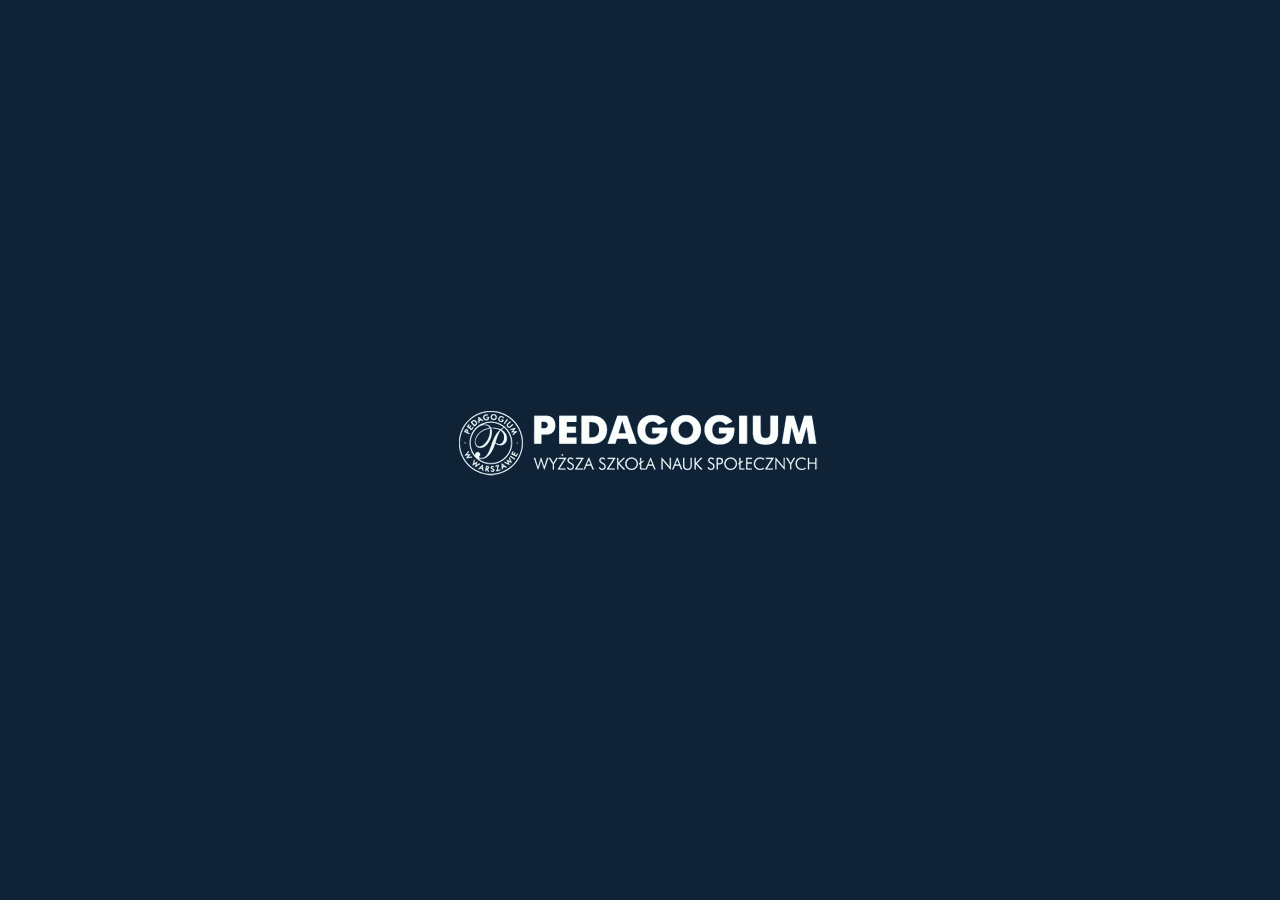
<file: index.html>
<!DOCTYPE html><html  data-capo=""><head><meta charset="utf-8">
<meta name="viewport" content="width=device-width, initial-scale=1">
<title>Pedagogium - Verify</title>
<style>*,:after,:before{--tw-border-spacing-x:0;--tw-border-spacing-y:0;--tw-translate-x:0;--tw-translate-y:0;--tw-rotate:0;--tw-skew-x:0;--tw-skew-y:0;--tw-scale-x:1;--tw-scale-y:1;--tw-pan-x: ;--tw-pan-y: ;--tw-pinch-zoom: ;--tw-scroll-snap-strictness:proximity;--tw-gradient-from-position: ;--tw-gradient-via-position: ;--tw-gradient-to-position: ;--tw-ordinal: ;--tw-slashed-zero: ;--tw-numeric-figure: ;--tw-numeric-spacing: ;--tw-numeric-fraction: ;--tw-ring-inset: ;--tw-ring-offset-width:0px;--tw-ring-offset-color:#fff;--tw-ring-color:rgba(59,130,246,.5);--tw-ring-offset-shadow:0 0 #0000;--tw-ring-shadow:0 0 #0000;--tw-shadow:0 0 #0000;--tw-shadow-colored:0 0 #0000;--tw-blur: ;--tw-brightness: ;--tw-contrast: ;--tw-grayscale: ;--tw-hue-rotate: ;--tw-invert: ;--tw-saturate: ;--tw-sepia: ;--tw-drop-shadow: ;--tw-backdrop-blur: ;--tw-backdrop-brightness: ;--tw-backdrop-contrast: ;--tw-backdrop-grayscale: ;--tw-backdrop-hue-rotate: ;--tw-backdrop-invert: ;--tw-backdrop-opacity: ;--tw-backdrop-saturate: ;--tw-backdrop-sepia: ;--tw-contain-size: ;--tw-contain-layout: ;--tw-contain-paint: ;--tw-contain-style: }::backdrop{--tw-border-spacing-x:0;--tw-border-spacing-y:0;--tw-translate-x:0;--tw-translate-y:0;--tw-rotate:0;--tw-skew-x:0;--tw-skew-y:0;--tw-scale-x:1;--tw-scale-y:1;--tw-pan-x: ;--tw-pan-y: ;--tw-pinch-zoom: ;--tw-scroll-snap-strictness:proximity;--tw-gradient-from-position: ;--tw-gradient-via-position: ;--tw-gradient-to-position: ;--tw-ordinal: ;--tw-slashed-zero: ;--tw-numeric-figure: ;--tw-numeric-spacing: ;--tw-numeric-fraction: ;--tw-ring-inset: ;--tw-ring-offset-width:0px;--tw-ring-offset-color:#fff;--tw-ring-color:rgba(59,130,246,.5);--tw-ring-offset-shadow:0 0 #0000;--tw-ring-shadow:0 0 #0000;--tw-shadow:0 0 #0000;--tw-shadow-colored:0 0 #0000;--tw-blur: ;--tw-brightness: ;--tw-contrast: ;--tw-grayscale: ;--tw-hue-rotate: ;--tw-invert: ;--tw-saturate: ;--tw-sepia: ;--tw-drop-shadow: ;--tw-backdrop-blur: ;--tw-backdrop-brightness: ;--tw-backdrop-contrast: ;--tw-backdrop-grayscale: ;--tw-backdrop-hue-rotate: ;--tw-backdrop-invert: ;--tw-backdrop-opacity: ;--tw-backdrop-saturate: ;--tw-backdrop-sepia: ;--tw-contain-size: ;--tw-contain-layout: ;--tw-contain-paint: ;--tw-contain-style: }/*! tailwindcss v3.4.17 | MIT License | https://tailwindcss.com*/*,:after,:before{border:0 solid #e5e7eb;box-sizing:border-box}:after,:before{--tw-content:""}:host,html{line-height:1.5;-webkit-text-size-adjust:100%;font-family:ui-sans-serif,system-ui,sans-serif,Apple Color Emoji,Segoe UI Emoji,Segoe UI Symbol,Noto Color Emoji;font-feature-settings:normal;font-variation-settings:normal;-moz-tab-size:4;-o-tab-size:4;tab-size:4;-webkit-tap-highlight-color:transparent}body{line-height:inherit;margin:0}hr{border-top-width:1px;color:inherit;height:0}abbr:where([title]){-webkit-text-decoration:underline dotted;text-decoration:underline dotted}h1,h2,h3,h4,h5,h6{font-size:inherit;font-weight:inherit}a{color:inherit;text-decoration:inherit}b,strong{font-weight:bolder}code,kbd,pre,samp{font-family:ui-monospace,SFMono-Regular,Menlo,Monaco,Consolas,Liberation Mono,Courier New,monospace;font-feature-settings:normal;font-size:1em;font-variation-settings:normal}small{font-size:80%}sub,sup{font-size:75%;line-height:0;position:relative;vertical-align:baseline}sub{bottom:-.25em}sup{top:-.5em}table{border-collapse:collapse;border-color:inherit;text-indent:0}button,input,optgroup,select,textarea{color:inherit;font-family:inherit;font-feature-settings:inherit;font-size:100%;font-variation-settings:inherit;font-weight:inherit;letter-spacing:inherit;line-height:inherit;margin:0;padding:0}button,select{text-transform:none}button,input:where([type=button]),input:where([type=reset]),input:where([type=submit]){-webkit-appearance:button;background-color:transparent;background-image:none}:-moz-focusring{outline:auto}:-moz-ui-invalid{box-shadow:none}progress{vertical-align:baseline}::-webkit-inner-spin-button,::-webkit-outer-spin-button{height:auto}[type=search]{-webkit-appearance:textfield;outline-offset:-2px}::-webkit-search-decoration{-webkit-appearance:none}::-webkit-file-upload-button{-webkit-appearance:button;font:inherit}summary{display:list-item}blockquote,dd,dl,figure,h1,h2,h3,h4,h5,h6,hr,p,pre{margin:0}fieldset{margin:0}fieldset,legend{padding:0}menu,ol,ul{list-style:none;margin:0;padding:0}dialog{padding:0}textarea{resize:vertical}input::-moz-placeholder,textarea::-moz-placeholder{color:#9ca3af;opacity:1}input::placeholder,textarea::placeholder{color:#9ca3af;opacity:1}[role=button],button{cursor:pointer}:disabled{cursor:default}audio,canvas,embed,iframe,img,object,svg,video{display:block;vertical-align:middle}img,video{height:auto;max-width:100%}[hidden]:where(:not([hidden=until-found])){display:none}.collapse{visibility:collapse}.absolute{position:absolute}.relative{position:relative}.bottom-\[20\%\]{bottom:20%}.right-0{right:0}.mx-auto{margin-left:auto;margin-right:auto}.-ml-5{margin-left:-1.25rem}.mb-2{margin-bottom:.5rem}.mt-\[150px\]{margin-top:150px}.flex{display:flex}.table{display:table}.h-\[100vh\]{height:100vh}.min-h-screen{min-height:100vh}.w-\[90\%\]{width:90%}.w-full{width:100%}.min-w-\[420px\]{min-width:420px}.max-w-\[600px\]{max-width:600px}.border-collapse{border-collapse:collapse}.flex-col{flex-direction:column}.items-center{align-items:center}.justify-center{justify-content:center}.overflow-hidden{overflow:hidden}.rounded-lg{border-radius:.5rem}.rounded-md{border-radius:.375rem}.border{border-width:1px}.border-\[\#ddd\]{--tw-border-opacity:1;border-color:rgb(221 221 221/var(--tw-border-opacity,1))}.border-gray-700{--tw-border-opacity:1;border-color:rgb(55 65 81/var(--tw-border-opacity,1))}.bg-\[\#00b500\]{--tw-bg-opacity:1;background-color:rgb(0 181 0/var(--tw-bg-opacity,1))}.bg-\[\#102236\]{--tw-bg-opacity:1;background-color:rgb(16 34 54/var(--tw-bg-opacity,1))}.p-3{padding:.75rem}.px-3{padding-left:.75rem;padding-right:.75rem}.py-2{padding-bottom:.5rem;padding-top:.5rem}.text-center{text-align:center}.font-bold{font-weight:700}.text-gray-400{--tw-text-opacity:1;color:rgb(156 163 175/var(--tw-text-opacity,1))}.text-white{--tw-text-opacity:1;color:rgb(255 255 255/var(--tw-text-opacity,1))}</style>
<style>body{background:#102236}</style>
<link rel="stylesheet" href="/_nuxt/entry.ClYp-utq.css" crossorigin>
<link rel="preload" as="fetch" crossorigin="anonymous" href="/_payload.json?f0f952de-8965-4749-8a21-916c1ce37666">
<link rel="modulepreload" as="script" crossorigin href="/_nuxt/DZLNLnul.js">
<link rel="modulepreload" as="script" crossorigin href="/_nuxt/CafQchyX.js">
<link rel="modulepreload" as="script" crossorigin href="/_nuxt/Clji-vwv.js">
<link rel="prefetch" as="script" crossorigin href="/_nuxt/jmyAYyA8.js">
<link rel="prefetch" as="script" crossorigin href="/_nuxt/BwW_ZwEx.js">
<link rel="prefetch" as="script" crossorigin href="/_nuxt/Dek0b5aC.js">
<script type="module" src="/_nuxt/DZLNLnul.js" crossorigin></script>
<script id="unhead:payload" type="application/json">{"title":"Pedagogium - Verify"}</script>
<link rel="preload" as="fetch" fetchpriority="low" crossorigin="anonymous" href="/_nuxt/builds/meta/f0f952de-8965-4749-8a21-916c1ce37666.json"></head><body><div id="__nuxt"><div><div></div><div class="h-[100vh] w-full flex justify-center items-center bg-[#102236]"><img src="/logo.png" alt="Pedagogium Logo" class="mx-auto mb-2"></div></div></div><div id="teleports"></div><script type="application/json" data-nuxt-data="nuxt-app" data-ssr="true" id="__NUXT_DATA__" data-src="/_payload.json?f0f952de-8965-4749-8a21-916c1ce37666">[{"state":1,"once":3,"_errors":4,"serverRendered":6,"path":7,"prerenderedAt":8},["Reactive",2],{},["Set"],["ShallowReactive",5],{},true,"/",1735594301975]</script>
<script>window.__NUXT__={};window.__NUXT__.config={public:{},app:{baseURL:"/",buildId:"f0f952de-8965-4749-8a21-916c1ce37666",buildAssetsDir:"/_nuxt/",cdnURL:""}}</script></body></html>
</file>
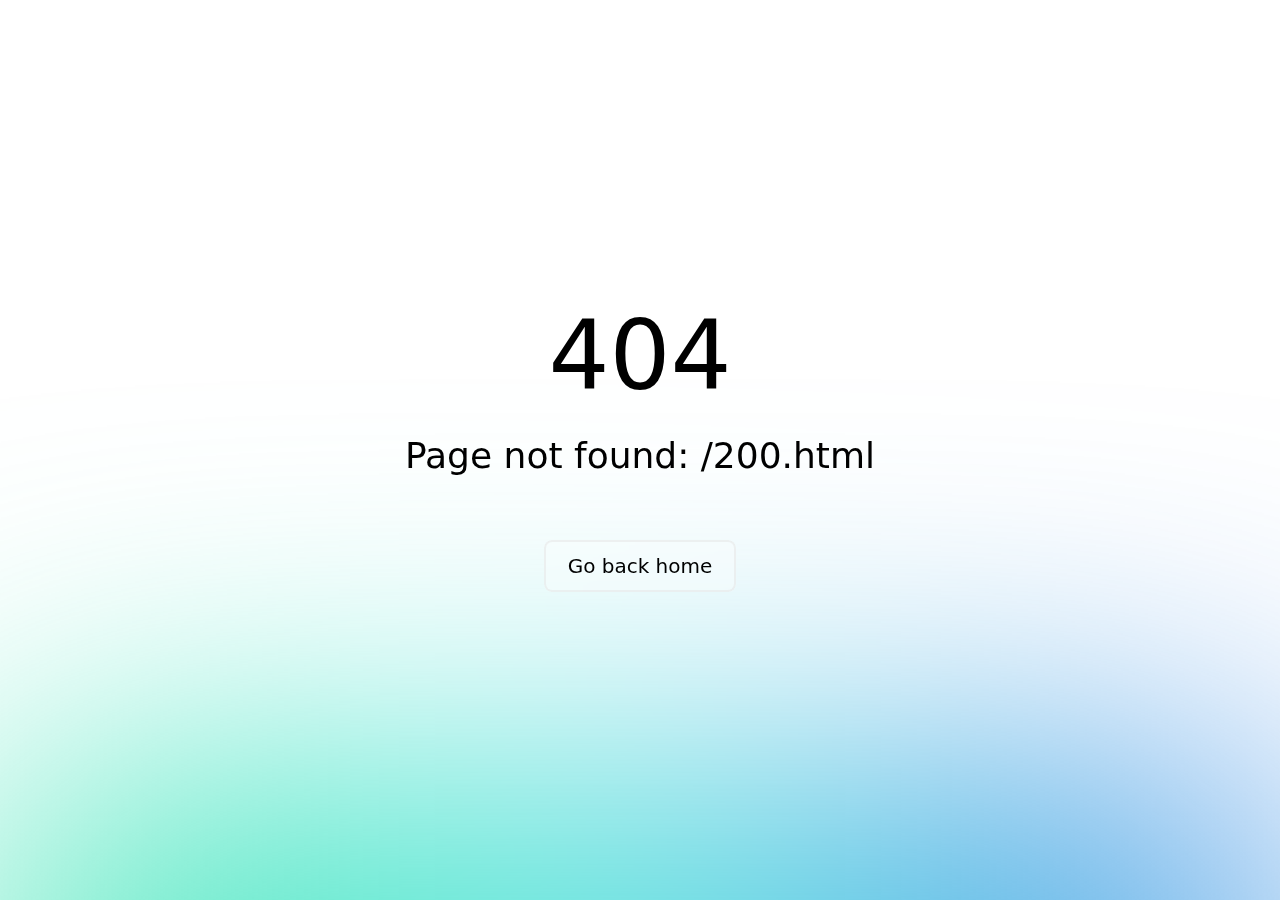
<file: 200.html>
<!DOCTYPE html><html  data-capo=""><head><meta charset="utf-8">
<meta name="viewport" content="width=device-width, initial-scale=1">
<title>Pedagogium - Verify</title>
<style>*,:after,:before{--tw-border-spacing-x:0;--tw-border-spacing-y:0;--tw-translate-x:0;--tw-translate-y:0;--tw-rotate:0;--tw-skew-x:0;--tw-skew-y:0;--tw-scale-x:1;--tw-scale-y:1;--tw-pan-x: ;--tw-pan-y: ;--tw-pinch-zoom: ;--tw-scroll-snap-strictness:proximity;--tw-gradient-from-position: ;--tw-gradient-via-position: ;--tw-gradient-to-position: ;--tw-ordinal: ;--tw-slashed-zero: ;--tw-numeric-figure: ;--tw-numeric-spacing: ;--tw-numeric-fraction: ;--tw-ring-inset: ;--tw-ring-offset-width:0px;--tw-ring-offset-color:#fff;--tw-ring-color:rgba(59,130,246,.5);--tw-ring-offset-shadow:0 0 #0000;--tw-ring-shadow:0 0 #0000;--tw-shadow:0 0 #0000;--tw-shadow-colored:0 0 #0000;--tw-blur: ;--tw-brightness: ;--tw-contrast: ;--tw-grayscale: ;--tw-hue-rotate: ;--tw-invert: ;--tw-saturate: ;--tw-sepia: ;--tw-drop-shadow: ;--tw-backdrop-blur: ;--tw-backdrop-brightness: ;--tw-backdrop-contrast: ;--tw-backdrop-grayscale: ;--tw-backdrop-hue-rotate: ;--tw-backdrop-invert: ;--tw-backdrop-opacity: ;--tw-backdrop-saturate: ;--tw-backdrop-sepia: ;--tw-contain-size: ;--tw-contain-layout: ;--tw-contain-paint: ;--tw-contain-style: }::backdrop{--tw-border-spacing-x:0;--tw-border-spacing-y:0;--tw-translate-x:0;--tw-translate-y:0;--tw-rotate:0;--tw-skew-x:0;--tw-skew-y:0;--tw-scale-x:1;--tw-scale-y:1;--tw-pan-x: ;--tw-pan-y: ;--tw-pinch-zoom: ;--tw-scroll-snap-strictness:proximity;--tw-gradient-from-position: ;--tw-gradient-via-position: ;--tw-gradient-to-position: ;--tw-ordinal: ;--tw-slashed-zero: ;--tw-numeric-figure: ;--tw-numeric-spacing: ;--tw-numeric-fraction: ;--tw-ring-inset: ;--tw-ring-offset-width:0px;--tw-ring-offset-color:#fff;--tw-ring-color:rgba(59,130,246,.5);--tw-ring-offset-shadow:0 0 #0000;--tw-ring-shadow:0 0 #0000;--tw-shadow:0 0 #0000;--tw-shadow-colored:0 0 #0000;--tw-blur: ;--tw-brightness: ;--tw-contrast: ;--tw-grayscale: ;--tw-hue-rotate: ;--tw-invert: ;--tw-saturate: ;--tw-sepia: ;--tw-drop-shadow: ;--tw-backdrop-blur: ;--tw-backdrop-brightness: ;--tw-backdrop-contrast: ;--tw-backdrop-grayscale: ;--tw-backdrop-hue-rotate: ;--tw-backdrop-invert: ;--tw-backdrop-opacity: ;--tw-backdrop-saturate: ;--tw-backdrop-sepia: ;--tw-contain-size: ;--tw-contain-layout: ;--tw-contain-paint: ;--tw-contain-style: }/*! tailwindcss v3.4.17 | MIT License | https://tailwindcss.com*/*,:after,:before{border:0 solid #e5e7eb;box-sizing:border-box}:after,:before{--tw-content:""}:host,html{line-height:1.5;-webkit-text-size-adjust:100%;font-family:ui-sans-serif,system-ui,sans-serif,Apple Color Emoji,Segoe UI Emoji,Segoe UI Symbol,Noto Color Emoji;font-feature-settings:normal;font-variation-settings:normal;-moz-tab-size:4;-o-tab-size:4;tab-size:4;-webkit-tap-highlight-color:transparent}body{line-height:inherit;margin:0}hr{border-top-width:1px;color:inherit;height:0}abbr:where([title]){-webkit-text-decoration:underline dotted;text-decoration:underline dotted}h1,h2,h3,h4,h5,h6{font-size:inherit;font-weight:inherit}a{color:inherit;text-decoration:inherit}b,strong{font-weight:bolder}code,kbd,pre,samp{font-family:ui-monospace,SFMono-Regular,Menlo,Monaco,Consolas,Liberation Mono,Courier New,monospace;font-feature-settings:normal;font-size:1em;font-variation-settings:normal}small{font-size:80%}sub,sup{font-size:75%;line-height:0;position:relative;vertical-align:baseline}sub{bottom:-.25em}sup{top:-.5em}table{border-collapse:collapse;border-color:inherit;text-indent:0}button,input,optgroup,select,textarea{color:inherit;font-family:inherit;font-feature-settings:inherit;font-size:100%;font-variation-settings:inherit;font-weight:inherit;letter-spacing:inherit;line-height:inherit;margin:0;padding:0}button,select{text-transform:none}button,input:where([type=button]),input:where([type=reset]),input:where([type=submit]){-webkit-appearance:button;background-color:transparent;background-image:none}:-moz-focusring{outline:auto}:-moz-ui-invalid{box-shadow:none}progress{vertical-align:baseline}::-webkit-inner-spin-button,::-webkit-outer-spin-button{height:auto}[type=search]{-webkit-appearance:textfield;outline-offset:-2px}::-webkit-search-decoration{-webkit-appearance:none}::-webkit-file-upload-button{-webkit-appearance:button;font:inherit}summary{display:list-item}blockquote,dd,dl,figure,h1,h2,h3,h4,h5,h6,hr,p,pre{margin:0}fieldset{margin:0}fieldset,legend{padding:0}menu,ol,ul{list-style:none;margin:0;padding:0}dialog{padding:0}textarea{resize:vertical}input::-moz-placeholder,textarea::-moz-placeholder{color:#9ca3af;opacity:1}input::placeholder,textarea::placeholder{color:#9ca3af;opacity:1}[role=button],button{cursor:pointer}:disabled{cursor:default}audio,canvas,embed,iframe,img,object,svg,video{display:block;vertical-align:middle}img,video{height:auto;max-width:100%}[hidden]:where(:not([hidden=until-found])){display:none}.collapse{visibility:collapse}.absolute{position:absolute}.relative{position:relative}.bottom-\[20\%\]{bottom:20%}.right-0{right:0}.mx-auto{margin-left:auto;margin-right:auto}.-ml-5{margin-left:-1.25rem}.mb-2{margin-bottom:.5rem}.mt-\[150px\]{margin-top:150px}.flex{display:flex}.table{display:table}.h-\[100vh\]{height:100vh}.min-h-screen{min-height:100vh}.w-\[90\%\]{width:90%}.w-full{width:100%}.min-w-\[420px\]{min-width:420px}.max-w-\[600px\]{max-width:600px}.border-collapse{border-collapse:collapse}.flex-col{flex-direction:column}.items-center{align-items:center}.justify-center{justify-content:center}.overflow-hidden{overflow:hidden}.rounded-lg{border-radius:.5rem}.rounded-md{border-radius:.375rem}.border{border-width:1px}.border-\[\#ddd\]{--tw-border-opacity:1;border-color:rgb(221 221 221/var(--tw-border-opacity,1))}.border-gray-700{--tw-border-opacity:1;border-color:rgb(55 65 81/var(--tw-border-opacity,1))}.bg-\[\#00b500\]{--tw-bg-opacity:1;background-color:rgb(0 181 0/var(--tw-bg-opacity,1))}.bg-\[\#102236\]{--tw-bg-opacity:1;background-color:rgb(16 34 54/var(--tw-bg-opacity,1))}.p-3{padding:.75rem}.px-3{padding-left:.75rem;padding-right:.75rem}.py-2{padding-bottom:.5rem;padding-top:.5rem}.text-center{text-align:center}.font-bold{font-weight:700}.text-gray-400{--tw-text-opacity:1;color:rgb(156 163 175/var(--tw-text-opacity,1))}.text-white{--tw-text-opacity:1;color:rgb(255 255 255/var(--tw-text-opacity,1))}</style>
<style>body{background:#102236}</style>
<link rel="stylesheet" href="/_nuxt/entry.ClYp-utq.css" crossorigin>
<link rel="modulepreload" as="script" crossorigin href="/_nuxt/DZLNLnul.js">
<link rel="prefetch" as="script" crossorigin href="/_nuxt/jmyAYyA8.js">
<link rel="prefetch" as="script" crossorigin href="/_nuxt/BwW_ZwEx.js">
<link rel="prefetch" as="script" crossorigin href="/_nuxt/Dek0b5aC.js">
<script type="module" src="/_nuxt/DZLNLnul.js" crossorigin></script>
<script id="unhead:payload" type="application/json">{"title":"Pedagogium - Verify"}</script></head><body><div id="__nuxt"></div><div id="teleports"></div><script type="application/json" data-nuxt-data="nuxt-app" data-ssr="false" id="__NUXT_DATA__">[{"prerenderedAt":1,"serverRendered":2},1735594301976,false]</script>
<script>window.__NUXT__={};window.__NUXT__.config={public:{},app:{baseURL:"/",buildId:"f0f952de-8965-4749-8a21-916c1ce37666",buildAssetsDir:"/_nuxt/",cdnURL:""}}</script></body></html>
</file>
<file: _nuxt/entry.ClYp-utq.css>
body{background:#102236}
</file>
